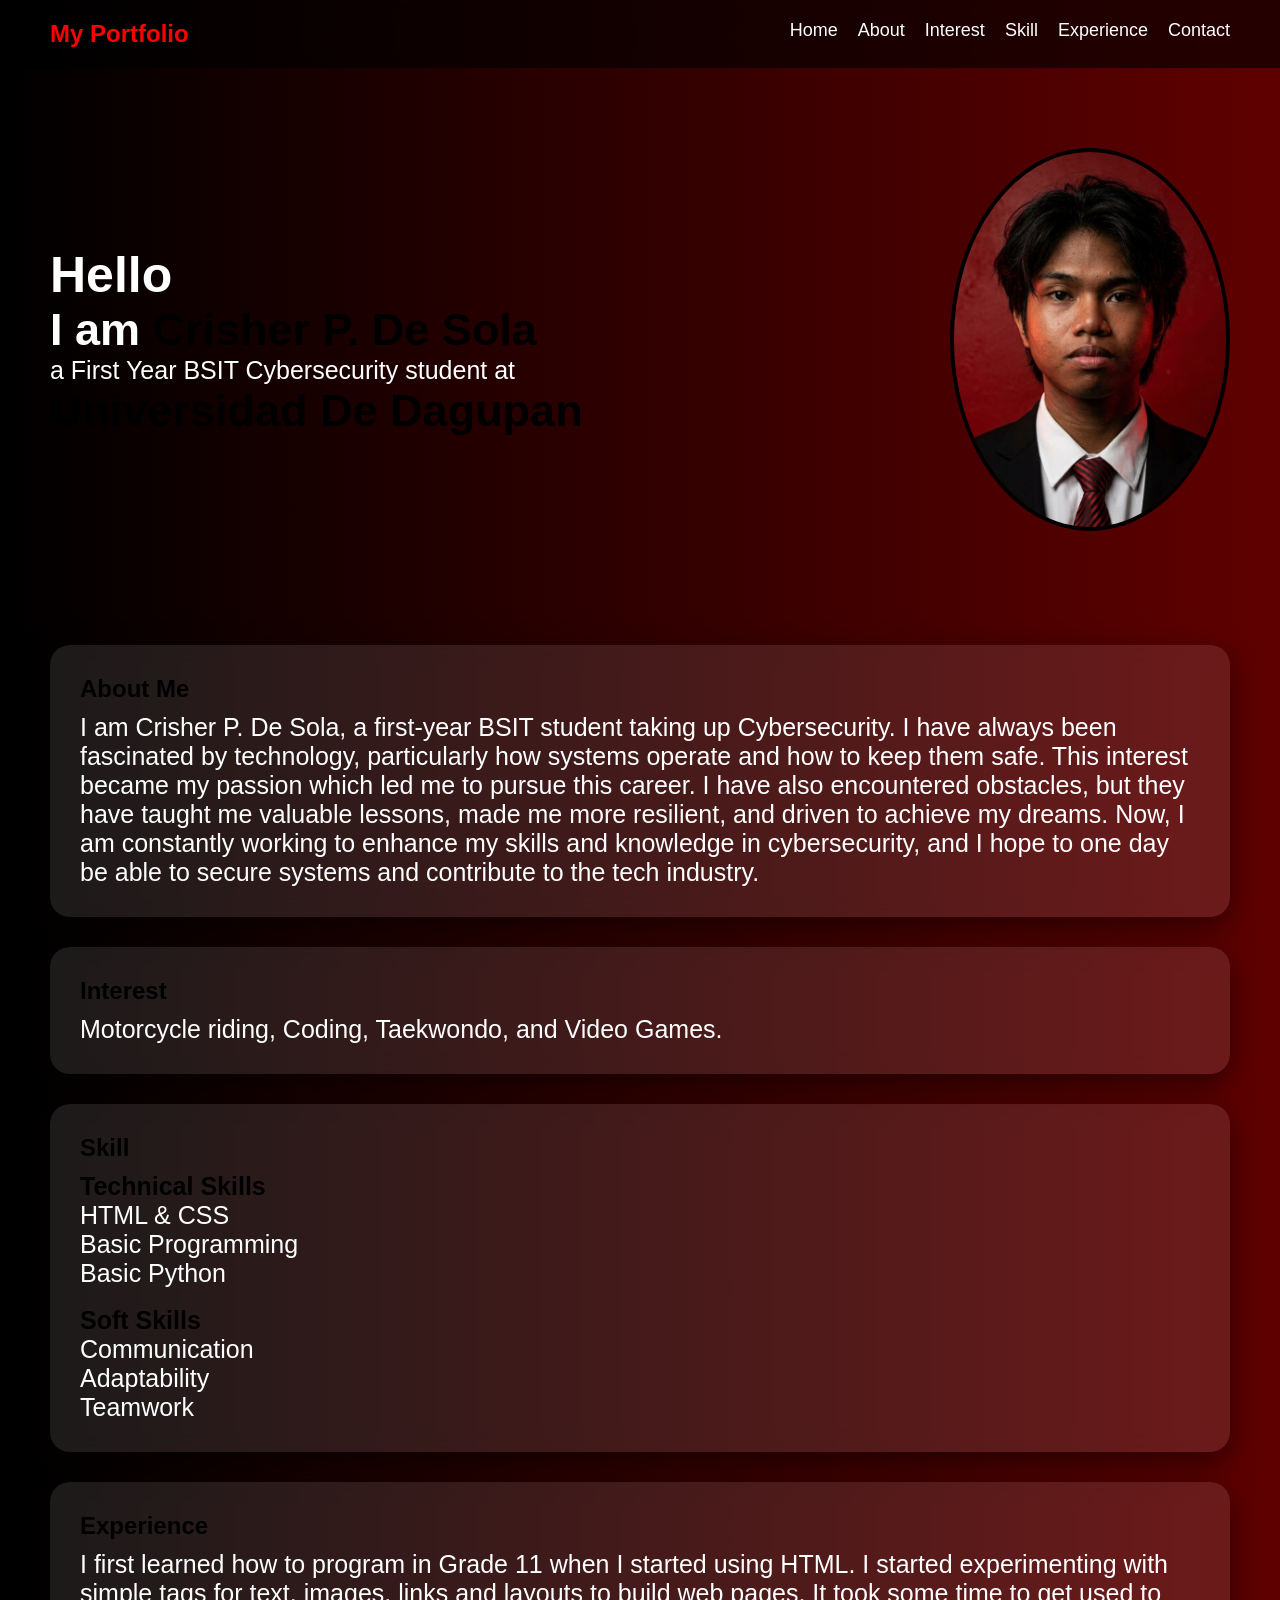
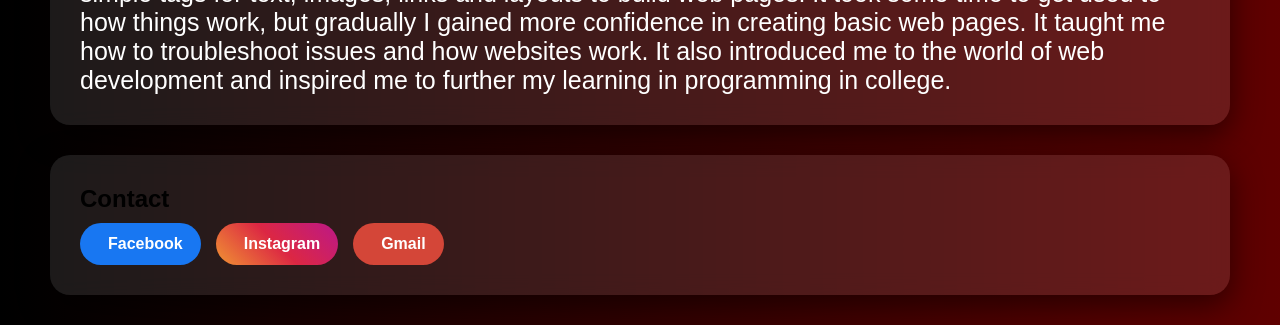
<file: index.html>
<!DOCTYPE html>
<html lang="en">
<head>
    <meta charset="UTF-8">
    <title>My Portfolio</title>
    <link rel="stylesheet" href="styles.css">

</head>
<body>

<nav>
    <h2 class="logo">My Portfolio</h2>
    <ul>
        <li><a href="index.html">Home</a></li>
        <li><a href="About.html">About</a></li>
        <li><a href="Interest.html">Interest</a></li>
        <li><a href="Skill.html">Skill</a></li>
        <li><a href="Expercience.html">Experience</a></li>
        <li><a href="Contact.html">Contact</a></li>
    </ul>
</nav>

<section id="home" class="home">
    <div class="home-text">
        <h1>Hello</h1>
        <h2>I am <span>Crisher P. De Sola</span></h2>
        <p>a First Year BSIT Cybersecurity student at<br><span>Universidad De Dagupan</span></p>
    </div>

    <div class="home-img">
        <img src="me.jpg" alt="My Picture">
    </div>
</section>

<section id="about" class="card">
    <h2>About Me</h2>
    <p>I am Crisher P. De Sola, a first-year BSIT student taking up Cybersecurity. 
        I have always been fascinated by technology, particularly how systems operate and how to keep them safe. 
        This interest became my passion which led me to pursue this career. 
        I have also encountered obstacles, but they have taught me valuable lessons, made me more resilient, and driven to achieve my dreams. 
        Now, I am constantly working to enhance my skills and knowledge in cybersecurity, 
        and I hope to one day be able to secure systems and contribute to the tech industry.</p>
</section>

<section id="interest" class="card">
    <h2>Interest</h2>
    <p>Motorcycle riding, Coding, Taekwondo, and Video Games.</p>
</section>

<section id="skill" class="card">
    <h2>Skill</h2>

    <p class="skill">Technical Skills</p>
    <p>HTML & CSS</p>
    <p>Basic Programming</p>
    <p>Basic Python</p>
<br>
    <p class="skill">Soft Skills</p>
    <p>Communication</p>
    <p>Adaptability</p>
    <p>Teamwork</p>

</section>

<section id="experience" class="card">
    <h2>Experience</h2>
    <p>I first learned how to program in Grade 11 when I started using HTML. 
        I started experimenting with simple tags for text, images, links and layouts to build web pages. 
        It took some time to get used to how things work, but gradually I gained more confidence in creating basic web pages. 
        It taught me how to troubleshoot issues and how websites work. 
        It also introduced me to the world of web development and inspired me to further my learning in programming in college.</p>
</section>

<section id="contact" class="card">
    <h2>Contact</h2>

    <div class="socials">
        <a href="https://facebook.com/kaynnnx" class="social fb">
            <i class="fab fa-facebook-f"></i>
            <span>Facebook</span>
        </a>

        <a href="https://www.instagram.com/kaynxvz_" class="social ig">
            <i class="fab fa-instagram"></i>
            <span>Instagram</span>
        </a>

        <a href="https://mail.google.com/mail/u/0/#inbox" class="social gm">
            <i class="fas fa-envelope"></i>
            <span>Gmail</span>
        </a>
    </div>
</section>

</body>
</html>
</file>
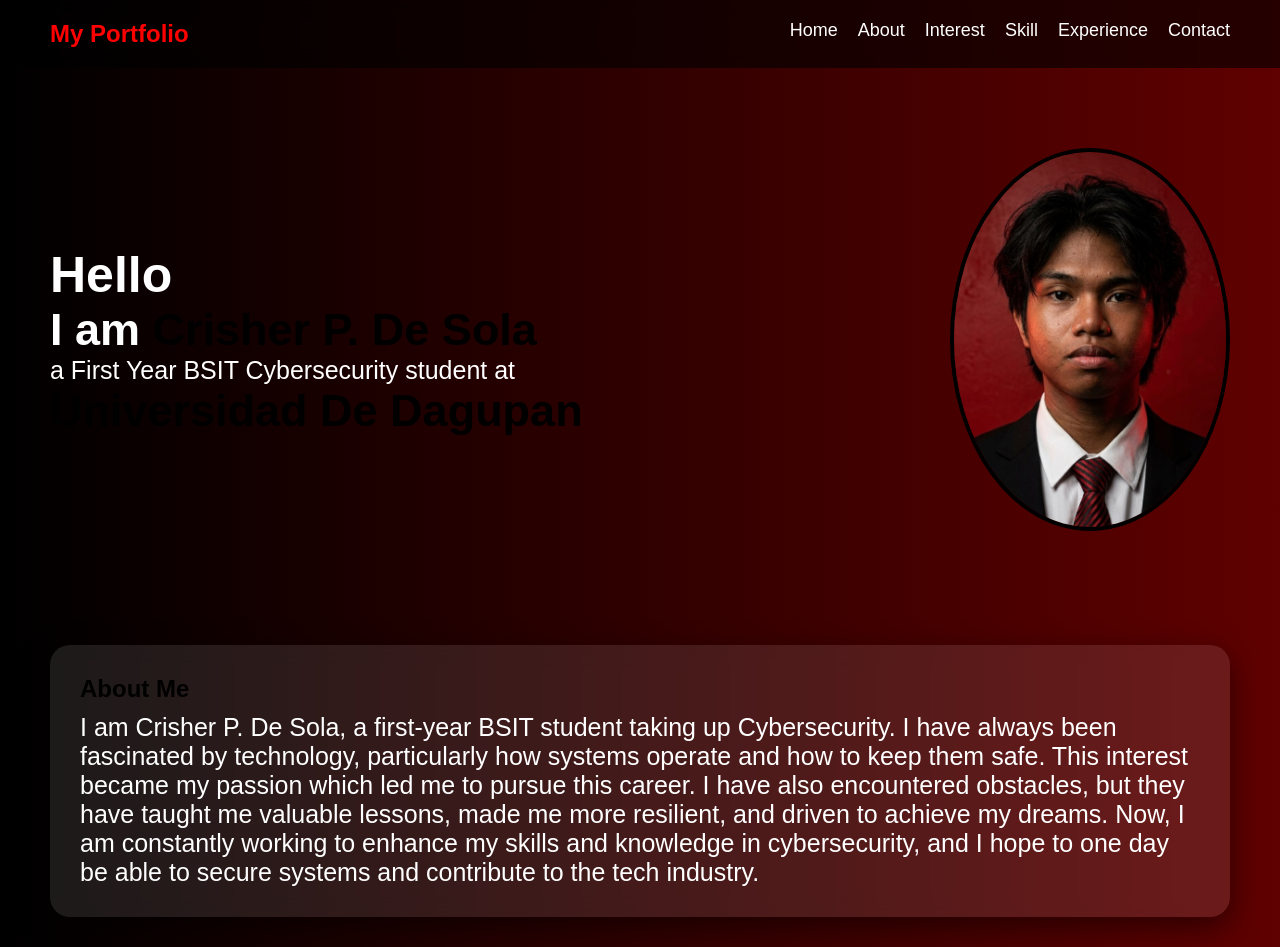
<file: About.html>
<!DOCTYPE html>
<html lang="en">
<head>
    <meta charset="UTF-8">
    <title>My Portfolio</title>
    <link rel="stylesheet" href="styles.css">

</head>
<body>

<nav>
    <h2 class="logo">My Portfolio</h2>
    <ul>
        <li><a href="index.html">Home</a></li>
        <li><a href="About.html">About</a></li>
        <li><a href="Interest.html">Interest</a></li>
        <li><a href="Skill.html">Skill</a></li>
        <li><a href="Expercience.html">Experience</a></li>
        <li><a href="Contact.html">Contact</a></li>
    </ul>
</nav>

<section id="home" class="home">
    <div class="home-text">
        <h1>Hello</h1>
        <h2>I am <span>Crisher P. De Sola</span></h2>
        <p>a First Year BSIT Cybersecurity student at<br><span>Universidad De Dagupan</span></p>
    </div>

    <div class="home-img">
        <img src="me.jpg" alt="My Picture">
    </div>
</section>

<section id="about" class="card">
    <h2>About Me</h2>
    <p>I am Crisher P. De Sola, a first-year BSIT student taking up Cybersecurity. 
        I have always been fascinated by technology, particularly how systems operate and how to keep them safe. 
        This interest became my passion which led me to pursue this career. 
        I have also encountered obstacles, but they have taught me valuable lessons, made me more resilient, and driven to achieve my dreams. 
        Now, I am constantly working to enhance my skills and knowledge in cybersecurity, 
        and I hope to one day be able to secure systems and contribute to the tech industry.</p>
</section>

</body>
</html>
</file>
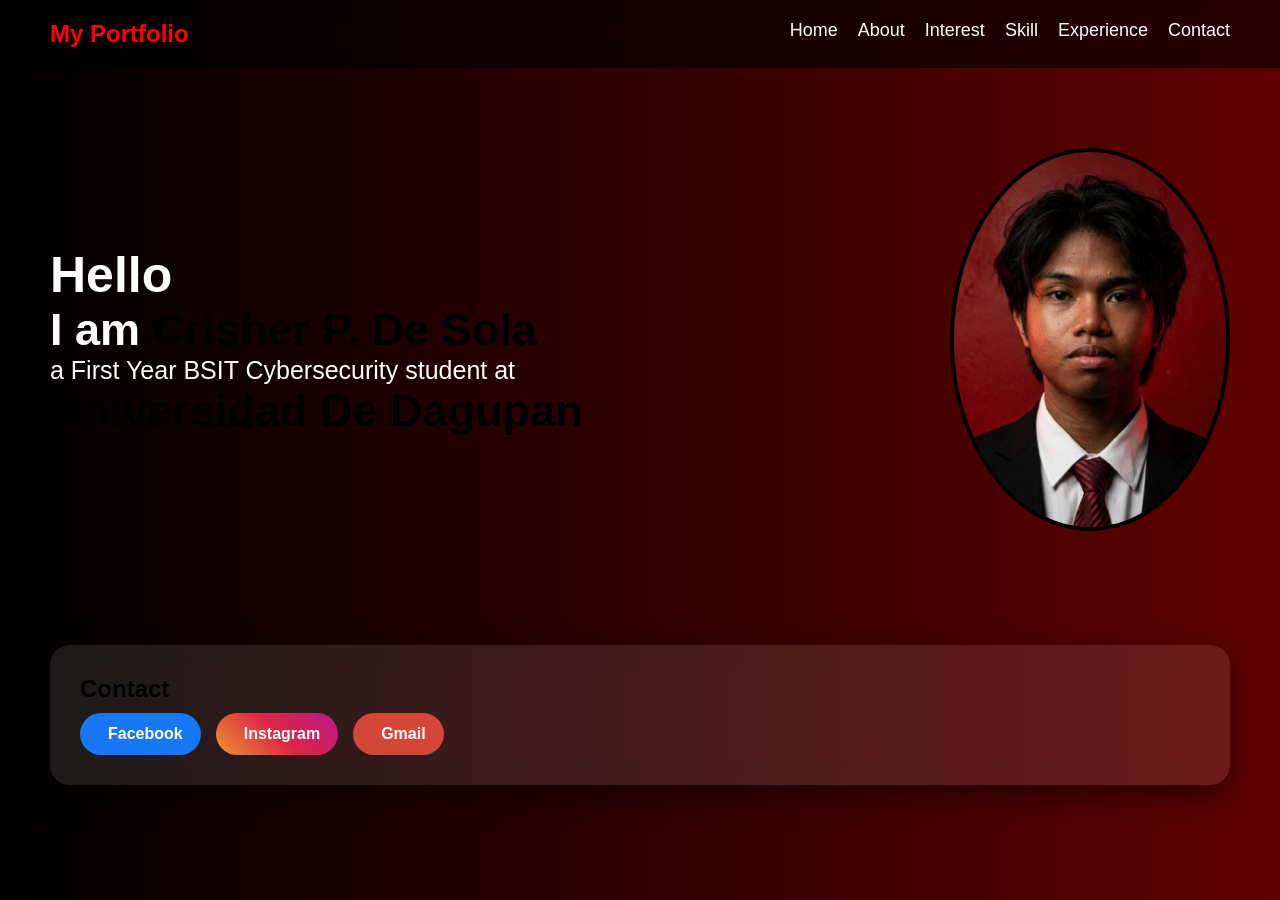
<file: Contact.html>
<!DOCTYPE html>
<html lang="en">
<head>
    <meta charset="UTF-8">
    <title>My Portfolio</title>
    <link rel="stylesheet" href="styles.css">

</head>
<body>

<nav>
    <h2 class="logo">My Portfolio</h2>
    <ul>
        <li><a href="index.html">Home</a></li>
        <li><a href="About.html">About</a></li>
        <li><a href="Interest.html">Interest</a></li>
        <li><a href="Skill.html">Skill</a></li>
        <li><a href="Expercience.html">Experience</a></li>
        <li><a href="Contact.html">Contact</a></li>
    </ul>
</nav>

<section id="home" class="home">
    <div class="home-text">
        <h1>Hello</h1>
        <h2>I am <span>Crisher P. De Sola</span></h2>
        <p>a First Year BSIT Cybersecurity student at<br><span>Universidad De Dagupan</span></p>
    </div>

    <div class="home-img">
        <img src="me.jpg" alt="My Picture">
    </div>
</section>

<section id="contact" class="card">
    <h2>Contact</h2>

    <div class="socials">
        <a href="https://facebook.com/kaynnnx" class="social fb">
            <i class="fab fa-facebook-f"></i>
            <span>Facebook</span>
        </a>

        <a href="https://www.instagram.com/kaynxvz_" class="social ig">
            <i class="fab fa-instagram"></i>
            <span>Instagram</span>
        </a>

        <a href="https://mail.google.com/mail/u/0/#inbox" class="social gm">
            <i class="fas fa-envelope"></i>
            <span>Gmail</span>
        </a>
    </div>
</section>

</body>
</html>
</file>
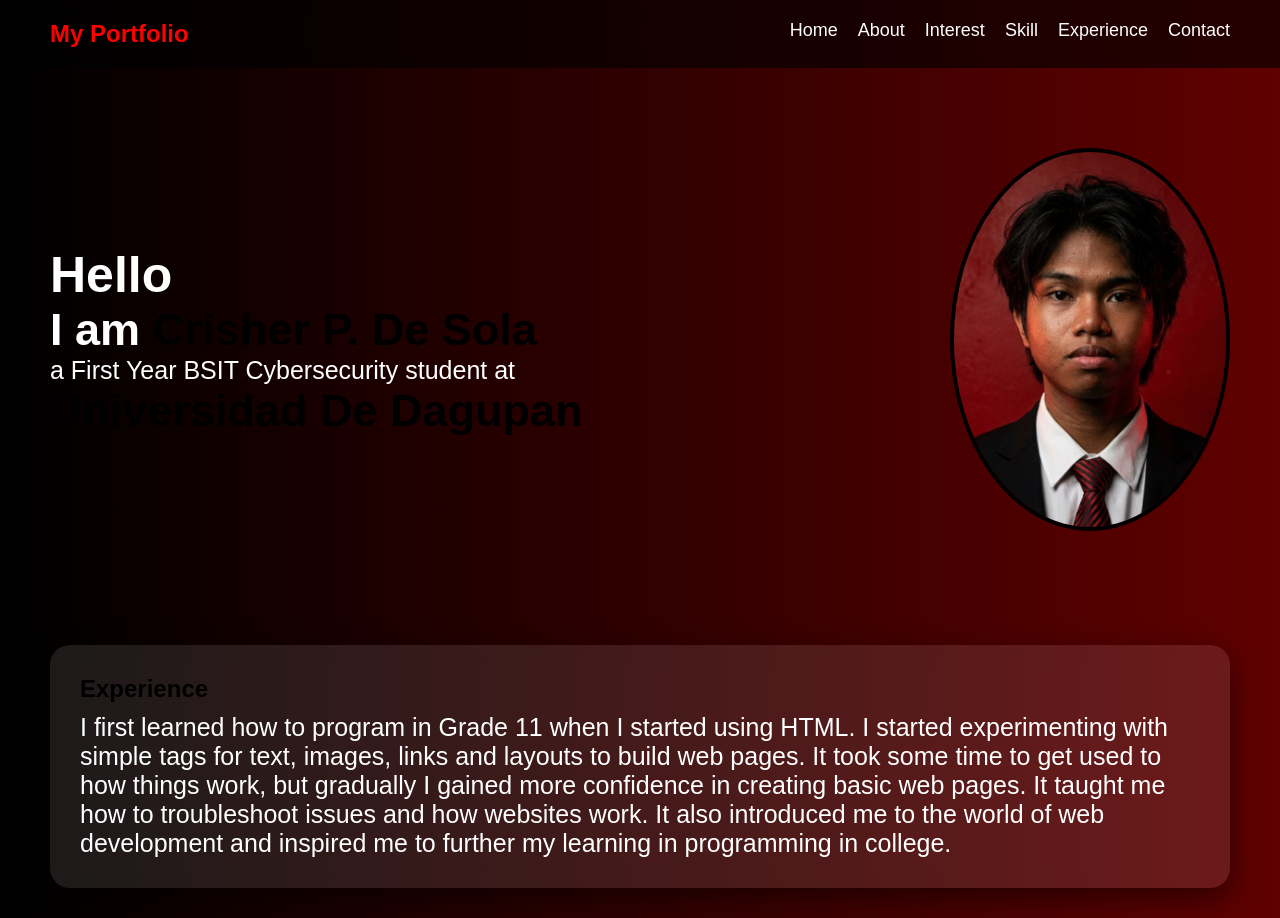
<file: Expercience.html>
<!DOCTYPE html>
<html lang="en">
<head>
    <meta charset="UTF-8">
    <title>My Portfolio</title>
    <link rel="stylesheet" href="styles.css">

</head>
<body>

<nav>
    <h2 class="logo">My Portfolio</h2>
    <ul>
        <li><a href="index.html">Home</a></li>
        <li><a href="About.html">About</a></li>
        <li><a href="Interest.html">Interest</a></li>
        <li><a href="Skill.html">Skill</a></li>
        <li><a href="Expercience.html">Experience</a></li>
        <li><a href="Contact.html">Contact</a></li>
    </ul>
</nav>

<section id="home" class="home">
    <div class="home-text">
        <h1>Hello</h1>
        <h2>I am <span>Crisher P. De Sola</span></h2>
        <p>a First Year BSIT Cybersecurity student at<br><span>Universidad De Dagupan</span></p>
    </div>

    <div class="home-img">
        <img src="me.jpg" alt="My Picture">
    </div>
</section>

<section id="experience" class="card">
    <h2>Experience</h2>
    <p>I first learned how to program in Grade 11 when I started using HTML. 
        I started experimenting with simple tags for text, images, links and layouts to build web pages. 
        It took some time to get used to how things work, but gradually I gained more confidence in creating basic web pages. 
        It taught me how to troubleshoot issues and how websites work. 
        It also introduced me to the world of web development and inspired me to further my learning in programming in college.</p>
</section>

</body>
</html>
</file>
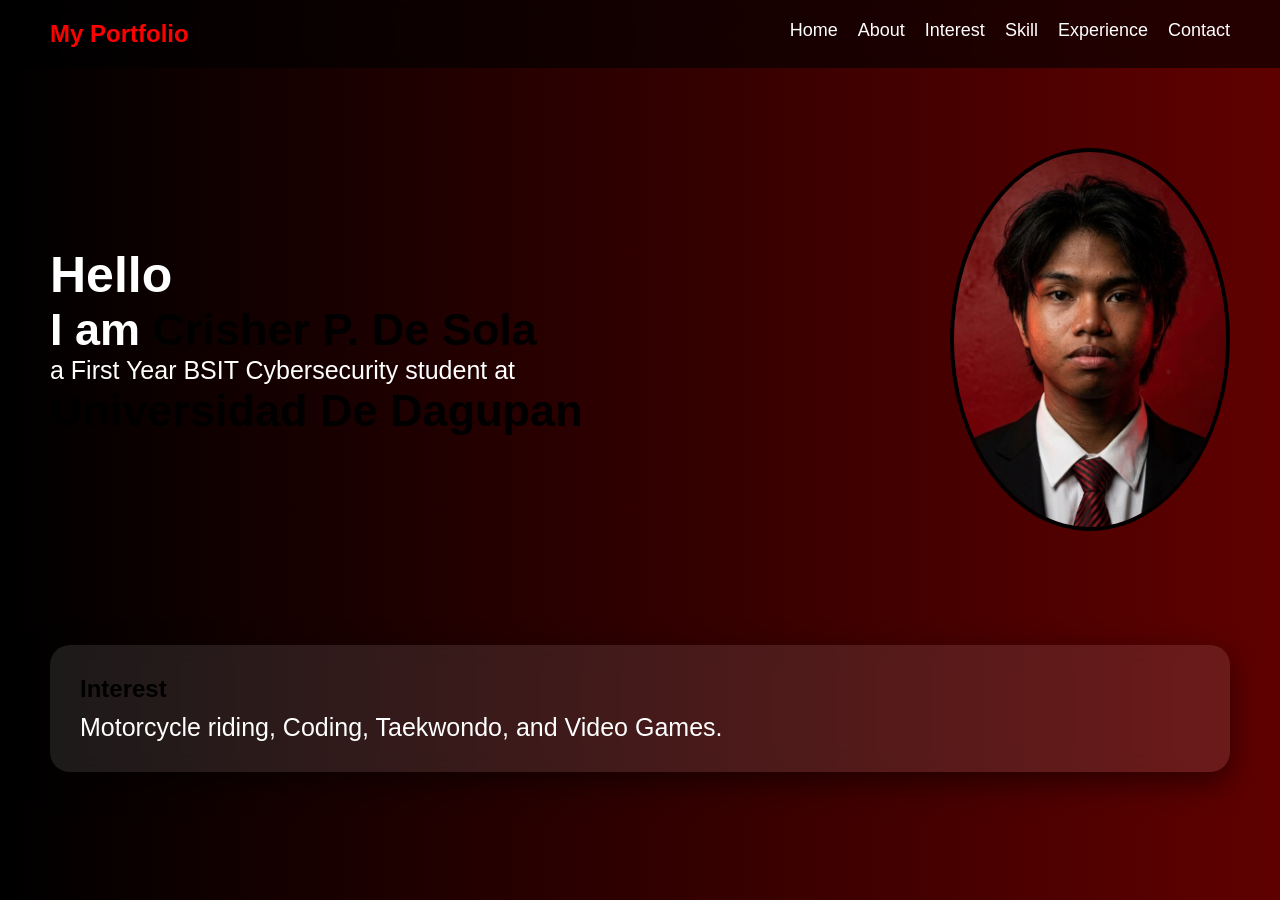
<file: Interest.html>
<!DOCTYPE html>
<html lang="en">
<head>
    <meta charset="UTF-8">
    <title>My Portfolio</title>
    <link rel="stylesheet" href="styles.css">

</head>
<body>

<nav>
    <h2 class="logo">My Portfolio</h2>
    <ul>
        <li><a href="index.html">Home</a></li>
        <li><a href="About.html">About</a></li>
        <li><a href="Interest.html">Interest</a></li>
        <li><a href="Skill.html">Skill</a></li>
        <li><a href="Expercience.html">Experience</a></li>
        <li><a href="Contact.html">Contact</a></li>
    </ul>
</nav>

<section id="home" class="home">
    <div class="home-text">
        <h1>Hello</h1>
        <h2>I am <span>Crisher P. De Sola</span></h2>
        <p>a First Year BSIT Cybersecurity student at<br><span>Universidad De Dagupan</span></p>
    </div>

    <div class="home-img">
        <img src="me.jpg" alt="My Picture">
    </div>
</section>

<section id="interest" class="card">
    <h2>Interest</h2>
    <p>Motorcycle riding, Coding, Taekwondo, and Video Games.</p>
</section>

</body>
</html>
</file>
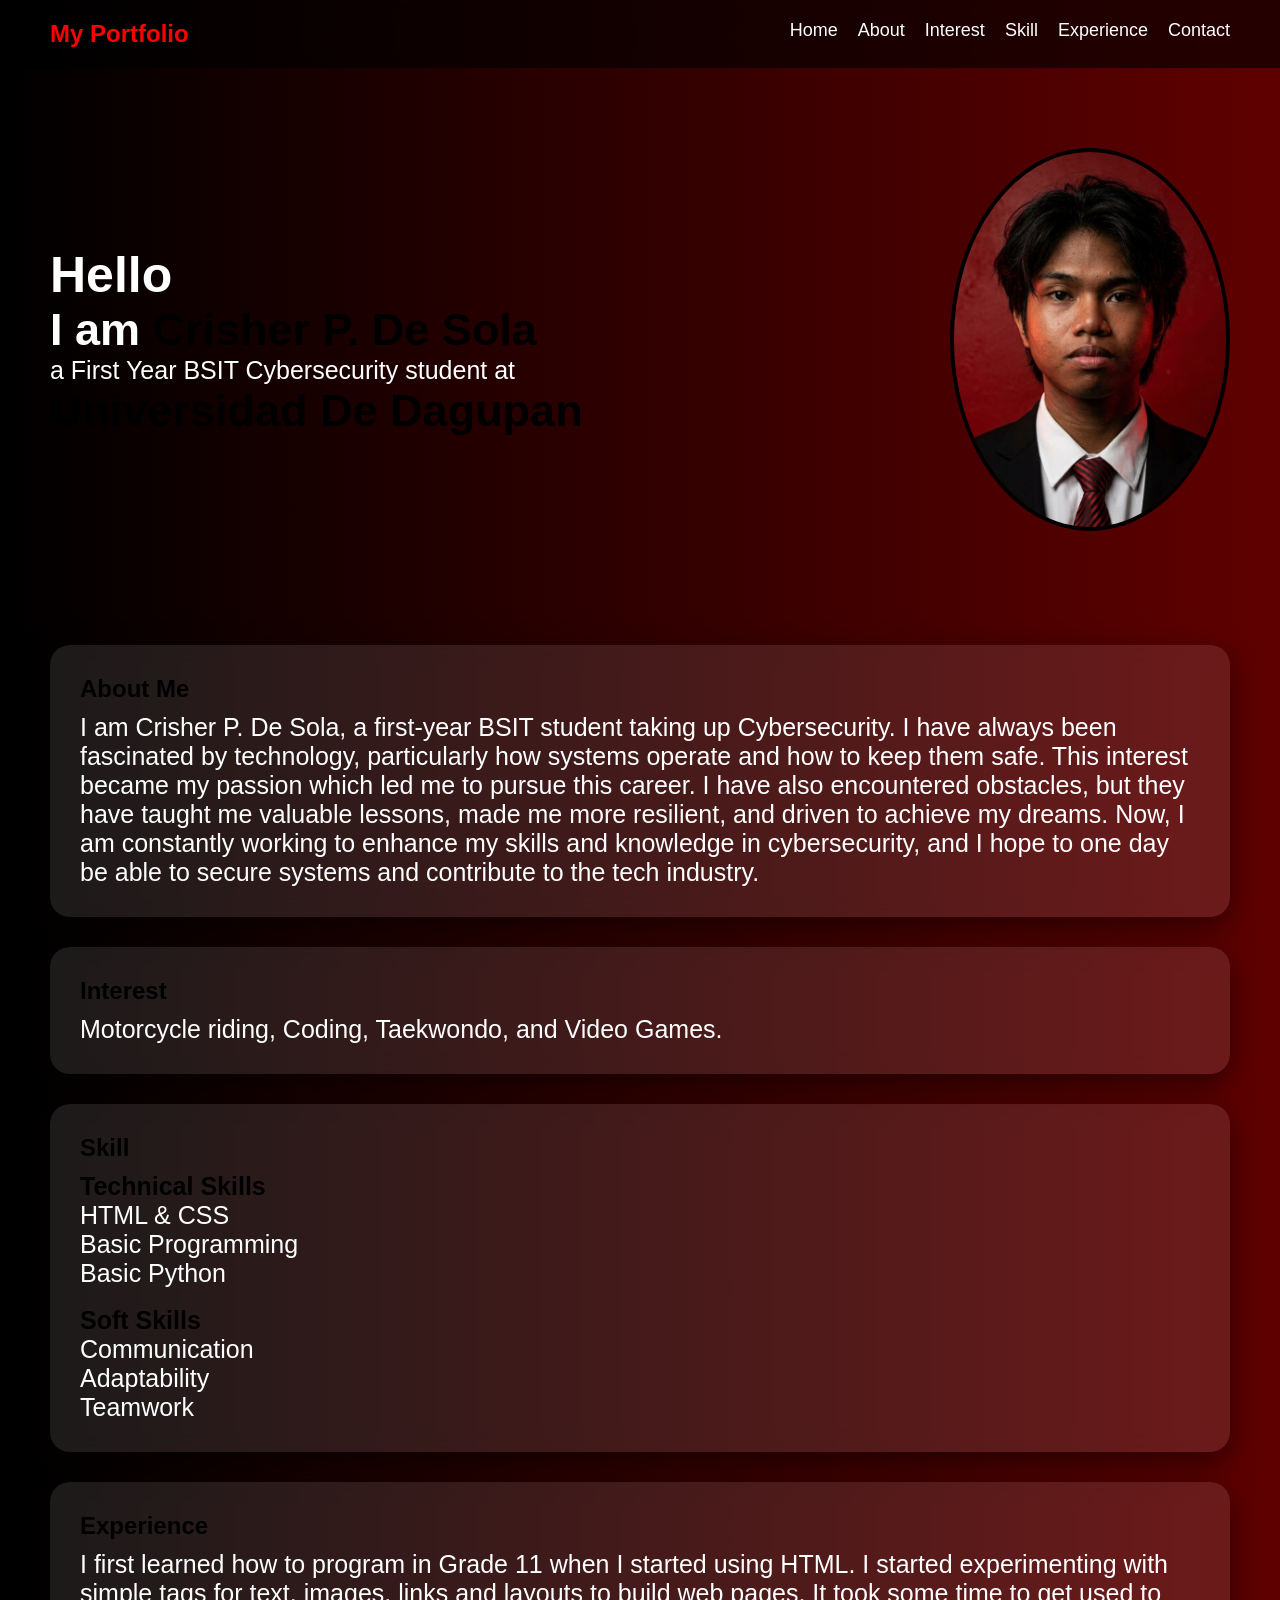
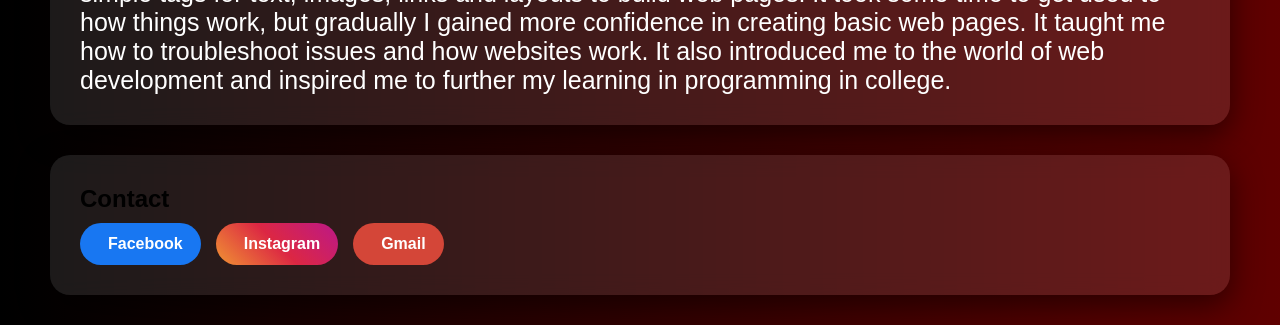
<file: port.html>
<!DOCTYPE html>
<html lang="en">
<head>
    <meta charset="UTF-8">
    <title>My Portfolio</title>
    <link rel="stylesheet" href="styles.css">

</head>
<body>

<nav>
    <h2 class="logo">My Portfolio</h2>
    <ul>
        <li><a href="#home">Home</a></li>
        <li><a href="About.html">About</a></li>
        <li><a href="Interest.html">Interest</a></li>
        <li><a href="Skill.html">Skill</a></li>
        <li><a href="Expercience.html">Experience</a></li>
        <li><a href="Contact.html">Contact</a></li>
    </ul>
</nav>

<section id="home" class="home">
    <div class="home-text">
        <h1>Hello</h1>
        <h2>I am <span>Crisher P. De Sola</span></h2>
        <p>a First Year BSIT Cybersecurity student at<br><span>Universidad De Dagupan</span></p>
    </div>

    <div class="home-img">
        <img src="me.jpg" alt="My Picture">
    </div>
</section>

<section id="about" class="card">
    <h2>About Me</h2>
    <p>I am Crisher P. De Sola, a first-year BSIT student taking up Cybersecurity. 
        I have always been fascinated by technology, particularly how systems operate and how to keep them safe. 
        This interest became my passion which led me to pursue this career. 
        I have also encountered obstacles, but they have taught me valuable lessons, made me more resilient, and driven to achieve my dreams. 
        Now, I am constantly working to enhance my skills and knowledge in cybersecurity, 
        and I hope to one day be able to secure systems and contribute to the tech industry.</p>
</section>

<section id="interest" class="card">
    <h2>Interest</h2>
    <p>Motorcycle riding, Coding, Taekwondo, and Video Games.</p>
</section>

<section id="skill" class="card">
    <h2>Skill</h2>

    <p class="skill">Technical Skills</p>
    <p>HTML & CSS</p>
    <p>Basic Programming</p>
    <p>Basic Python</p>
<br>
    <p class="skill">Soft Skills</p>
    <p>Communication</p>
    <p>Adaptability</p>
    <p>Teamwork</p>

</section>

<section id="experience" class="card">
    <h2>Experience</h2>
    <p>I first learned how to program in Grade 11 when I started using HTML. 
        I started experimenting with simple tags for text, images, links and layouts to build web pages. 
        It took some time to get used to how things work, but gradually I gained more confidence in creating basic web pages. 
        It taught me how to troubleshoot issues and how websites work. 
        It also introduced me to the world of web development and inspired me to further my learning in programming in college.</p>
</section>

<section id="contact" class="card">
    <h2>Contact</h2>

    <div class="socials">
        <a href="https://facebook.com/kaynnnx" class="social fb">
            <i class="fab fa-facebook-f"></i>
            <span>Facebook</span>
        </a>

        <a href="https://www.instagram.com/kaynxvz_" class="social ig">
            <i class="fab fa-instagram"></i>
            <span>Instagram</span>
        </a>

        <a href="https://mail.google.com/mail/u/0/#inbox" class="social gm">
            <i class="fas fa-envelope"></i>
            <span>Gmail</span>
        </a>
    </div>
</section>

</body>
</html>
</file>
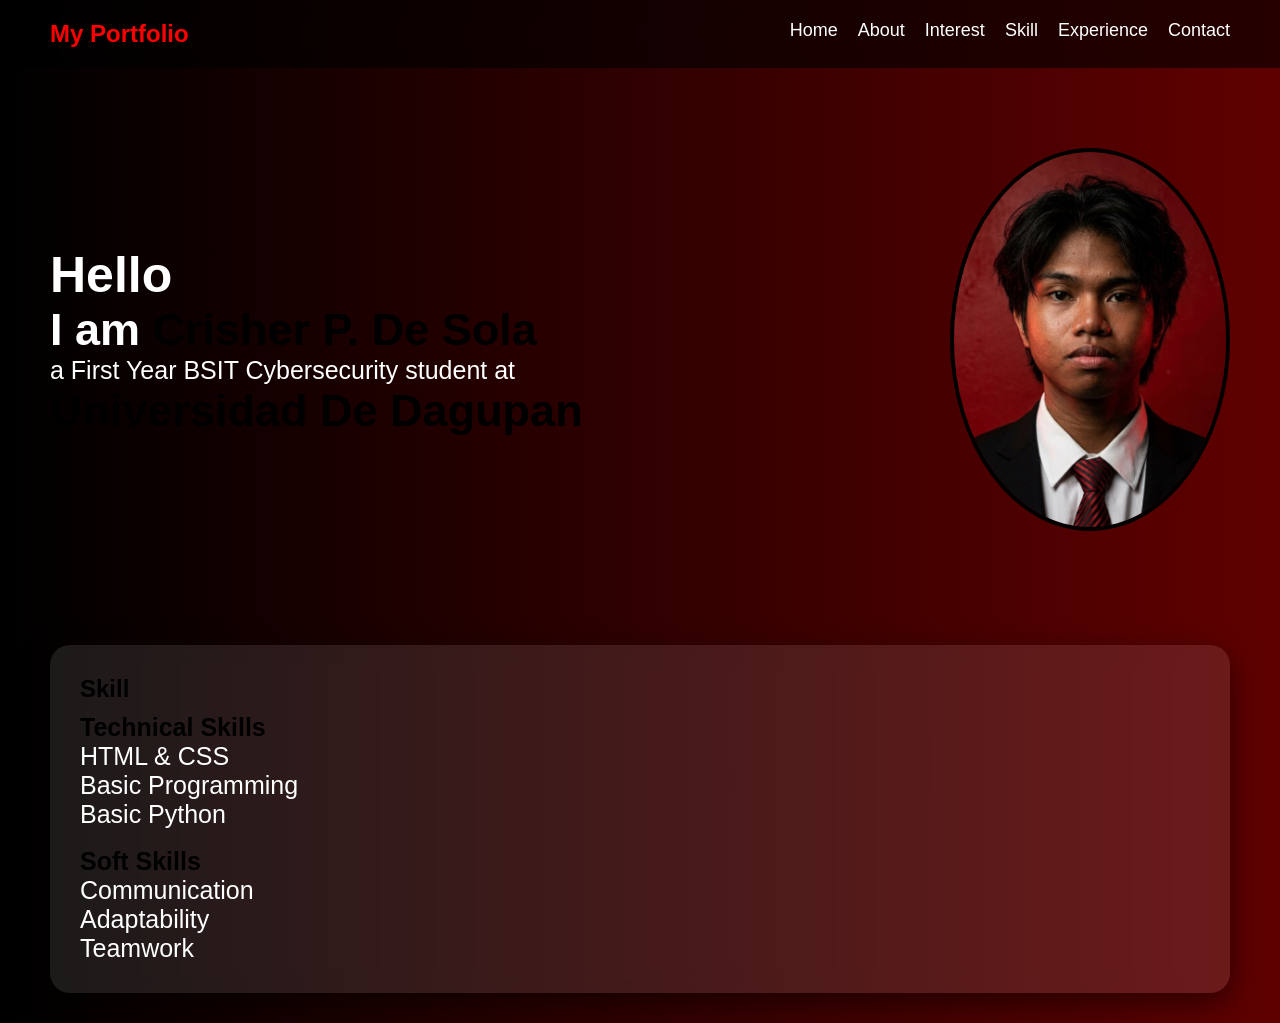
<file: Skill.html>
<!DOCTYPE html>
<html lang="en">
<head>
    <meta charset="UTF-8">
    <title>My Portfolio</title>
    <link rel="stylesheet" href="styles.css">

</head>
<body>

<nav>
    <h2 class="logo">My Portfolio</h2>
    <ul>
        <li><a href="index.html">Home</a></li>
        <li><a href="About.html">About</a></li>
        <li><a href="Interest.html">Interest</a></li>
        <li><a href="Skill.html">Skill</a></li>
        <li><a href="Expercience.html">Experience</a></li>
        <li><a href="Contact.html">Contact</a></li>
    </ul>
</nav>

<section id="home" class="home">
    <div class="home-text">
        <h1>Hello</h1>
        <h2>I am <span>Crisher P. De Sola</span></h2>
        <p>a First Year BSIT Cybersecurity student at<br><span>Universidad De Dagupan</span></p>
    </div>

    <div class="home-img">
        <img src="me.jpg" alt="My Picture">
    </div>
</section>

<section id="skill" class="card">
    <h2>Skill</h2>

    <p class="skill">Technical Skills</p>
    <p>HTML & CSS</p>
    <p>Basic Programming</p>
    <p>Basic Python</p>
<br>
    <p class="skill">Soft Skills</p>
    <p>Communication</p>
    <p>Adaptability</p>
    <p>Teamwork</p>

</section>

</body>
</html>
</file>
<file: styles.css>
* {
    margin: 0;
    padding: 0;
    box-sizing: border-box;
    font-family: 'Segoe UI', sans-serif;
}

body {
    color: white;
    background: linear-gradient(270deg, #000000, #8b0000, #ff0000, #000000);
    background-size: 800% 800%;
    animation: gradientMove 10s ease infinite;
}


@keyframes gradientMove {
    0% { background-position: 0% 50%; }
    50% { background-position: 100% 50%; }
    100% { background-position: 0% 50%; }
}


nav {
    display: flex;
    justify-content: space-between;
    padding: 20px 50px;
    background: rgba(0,0,0,0.6);
    backdrop-filter: blur(10px);
}

.logo {
    color: red;
}

nav ul {
    display: flex;
    list-style: none;
    font-size: large;
}

nav ul li {
    margin-left: 20px;
}

nav a {
    text-decoration: none;
    color: white;
    transition: 0.3s;
}

nav a:hover {
    color: red;
}


.home {
    display: flex;
    justify-content: space-between;
    align-items: center;
    padding: 80px 50px;
}

.home-text h1 {
    font-size: 50px;
}

.home-text h2 {
    font-size: 45px;
}

.home-text span {
    font-size: 45px;
    color: black;
    font-weight: bold;
}

.home-img img {
    width: 280px;
    border-radius: 50%;
    border: 4px solid black;
    transition: 0.3s;
}

.home-img img:hover {
    transform: scale(1.1);
}

p{
    font-size: 25px;
}

.skill {
    font-weight: bold;
    color: black;
}

.card {
    margin: 30px 50px;
    padding: 30px;
    border-radius: 20px;
    background: rgba(255,255,255,0.1);
    backdrop-filter: blur(10px);
    box-shadow: 0 10px 30px rgba(0,0,0,0.5);
}

.card h2 {
    margin-bottom: 10px;
    color: black;
}


.socials {
    display: flex;
    gap: 15px;
    flex-wrap: wrap;
}

.social {
    display: flex;
    align-items: center;
    gap: 10px;
    padding: 12px 18px;
    border-radius: 30px;
    text-decoration: none;
    color: white;
    font-weight: bold;
    transition: 0.3s;
}

.social:hover {
    transform: scale(1.1);
}

.fb { background: #1877f2; }
.ig { background: linear-gradient(45deg,#f09433,#dc2743,#bc1888); }
.gm { background: #d44638; }

html {
    scroll-behavior: smooth;
}
</file>
